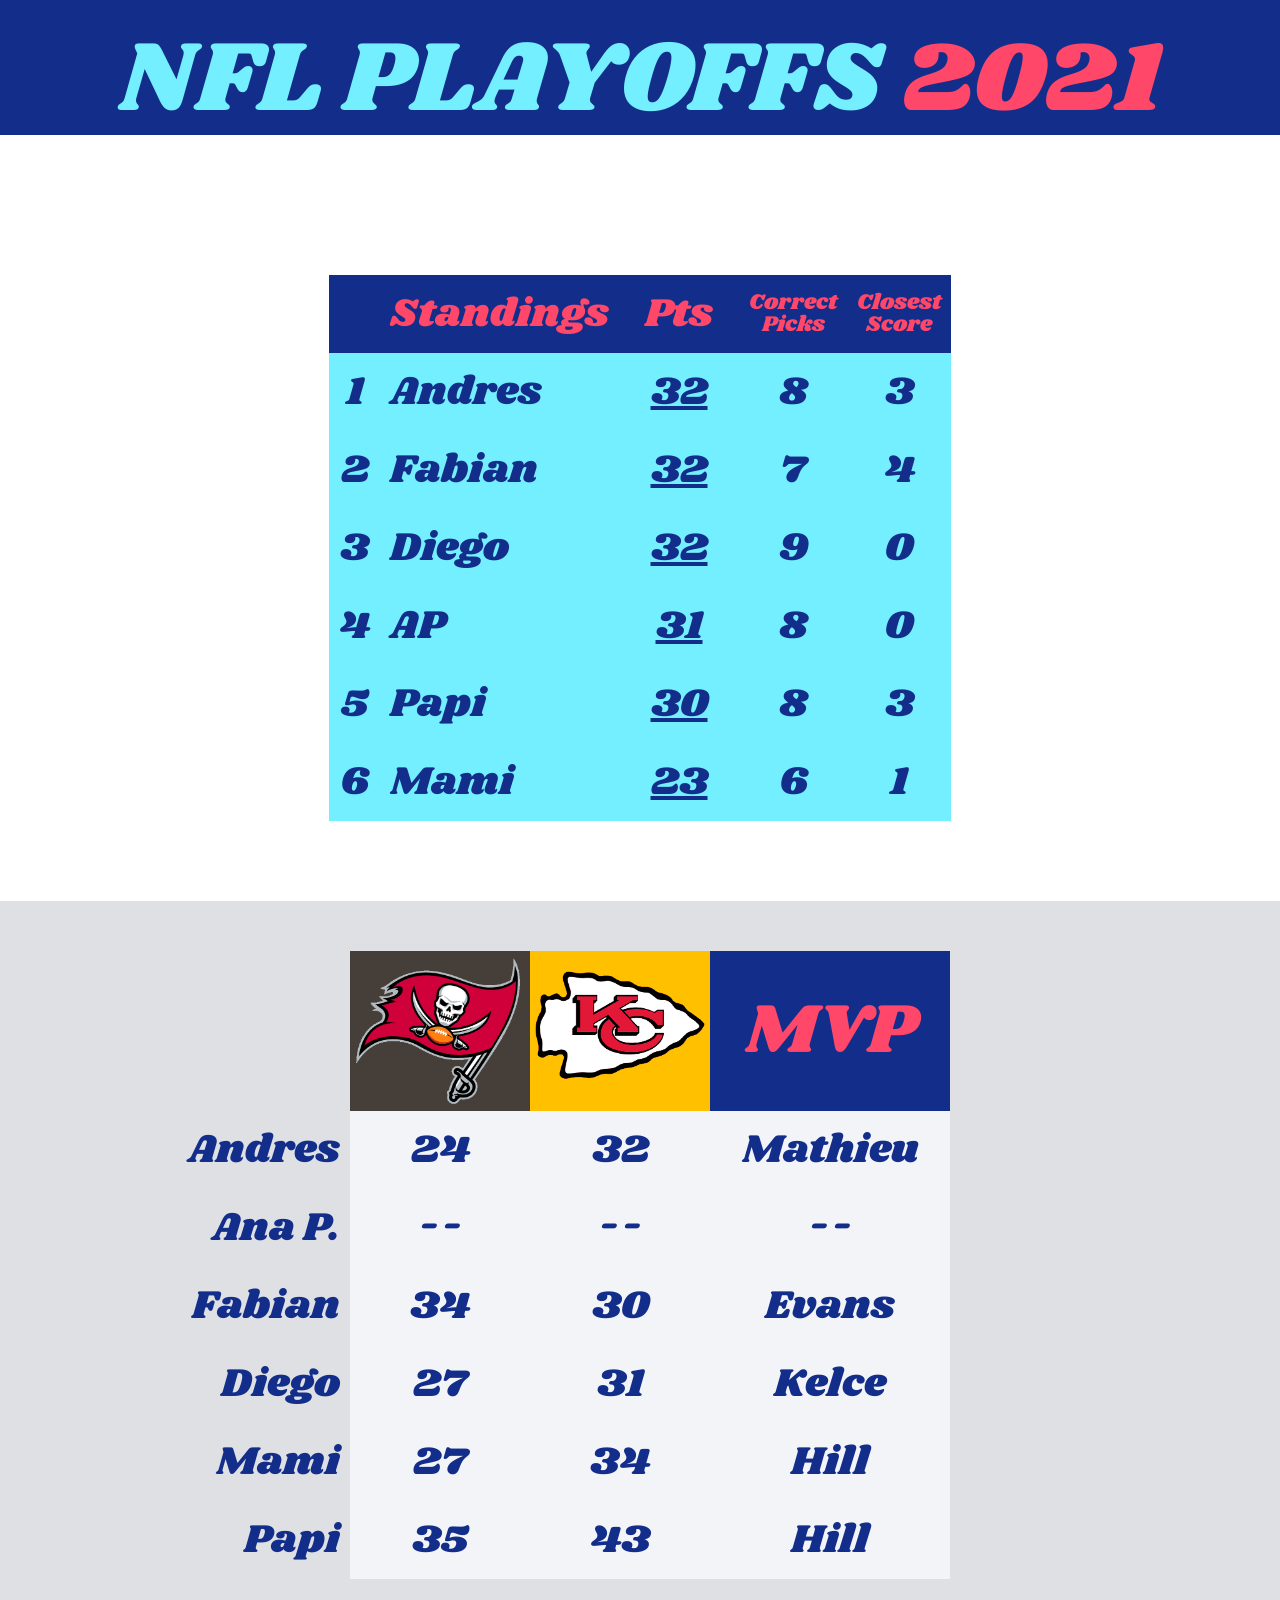
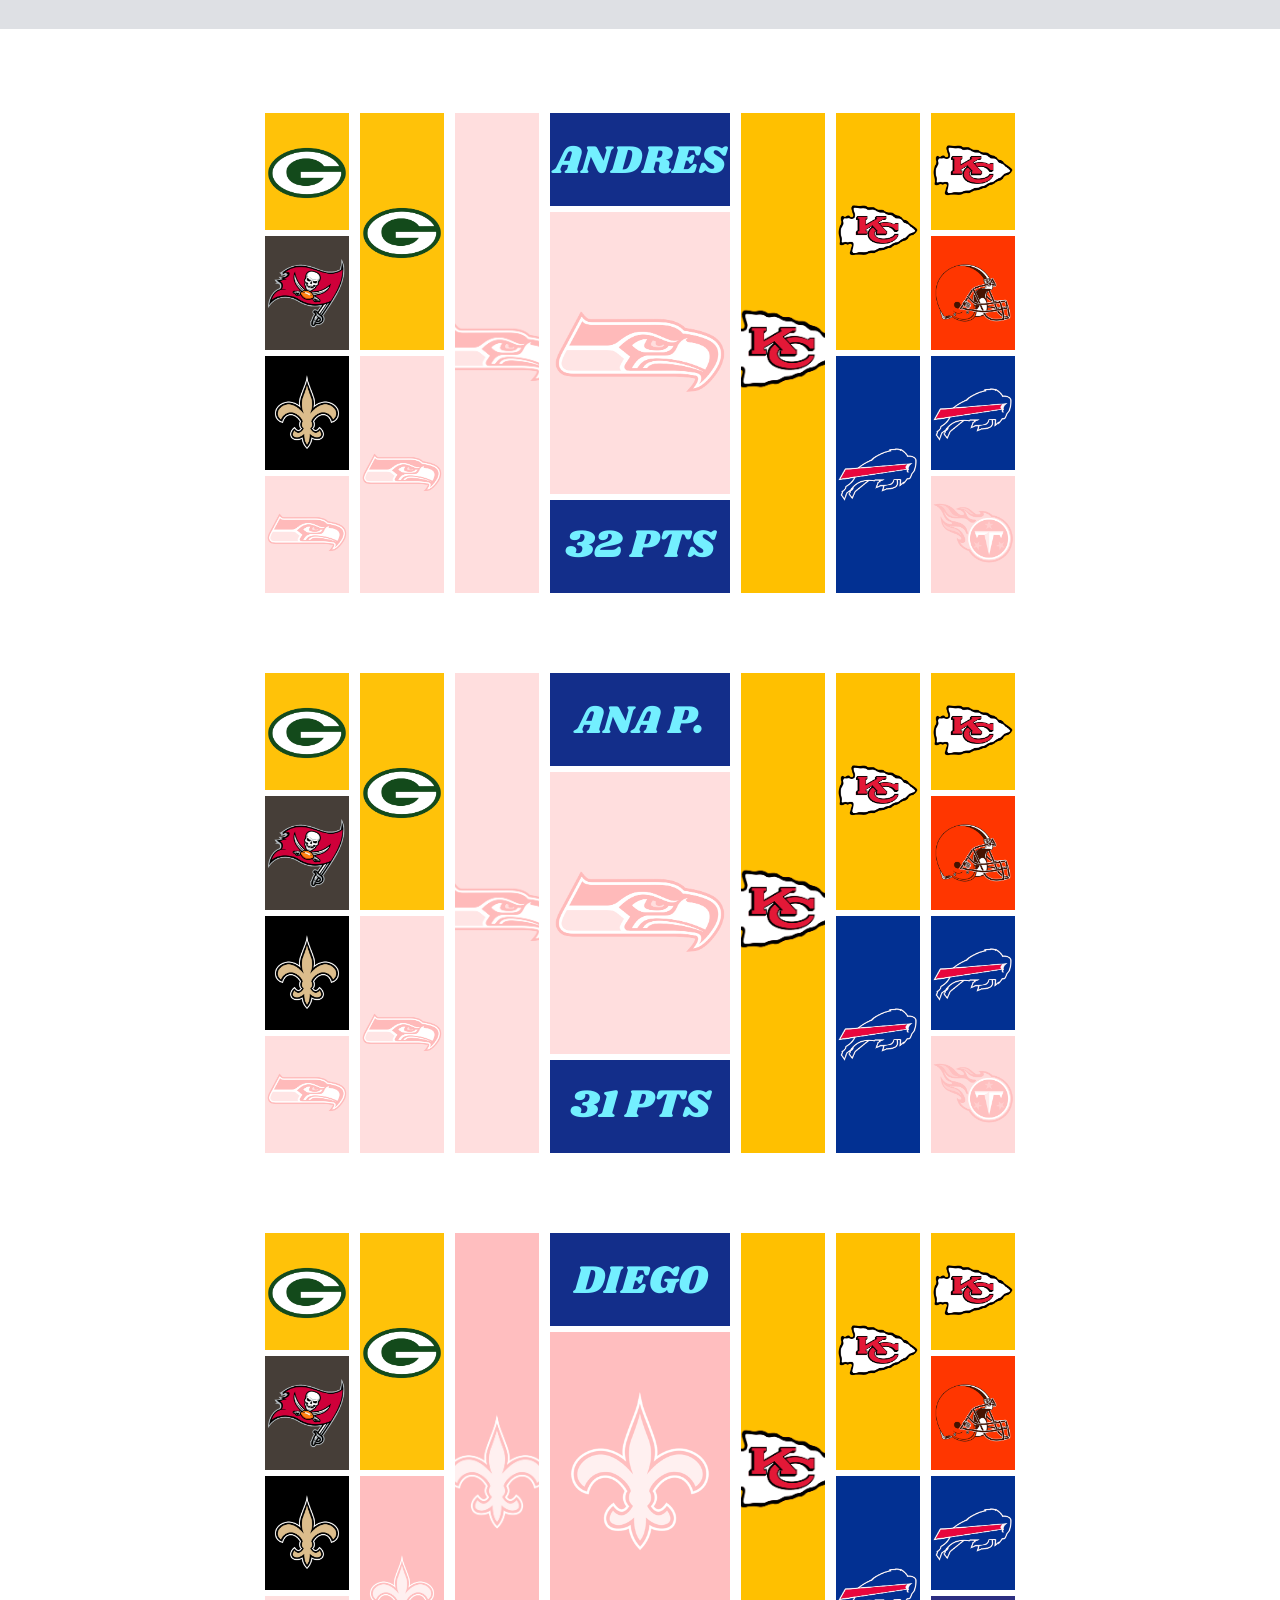
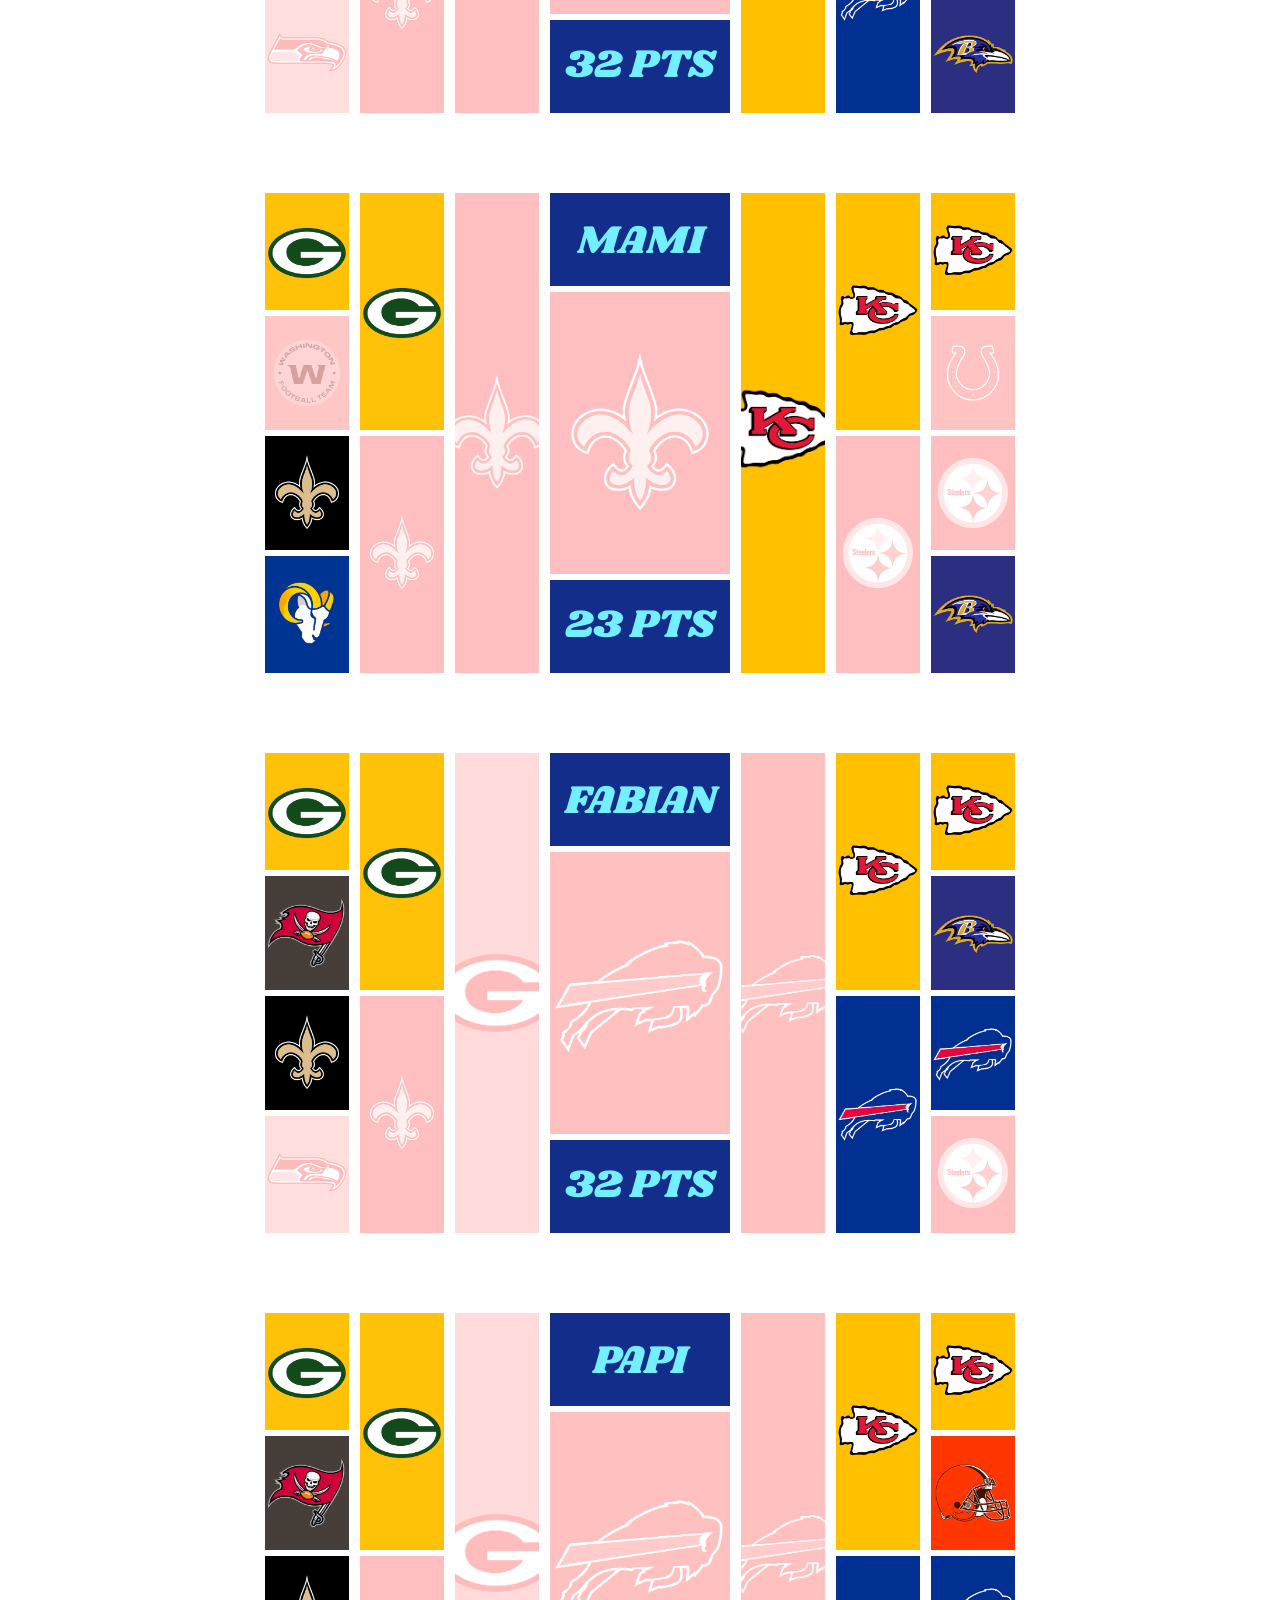
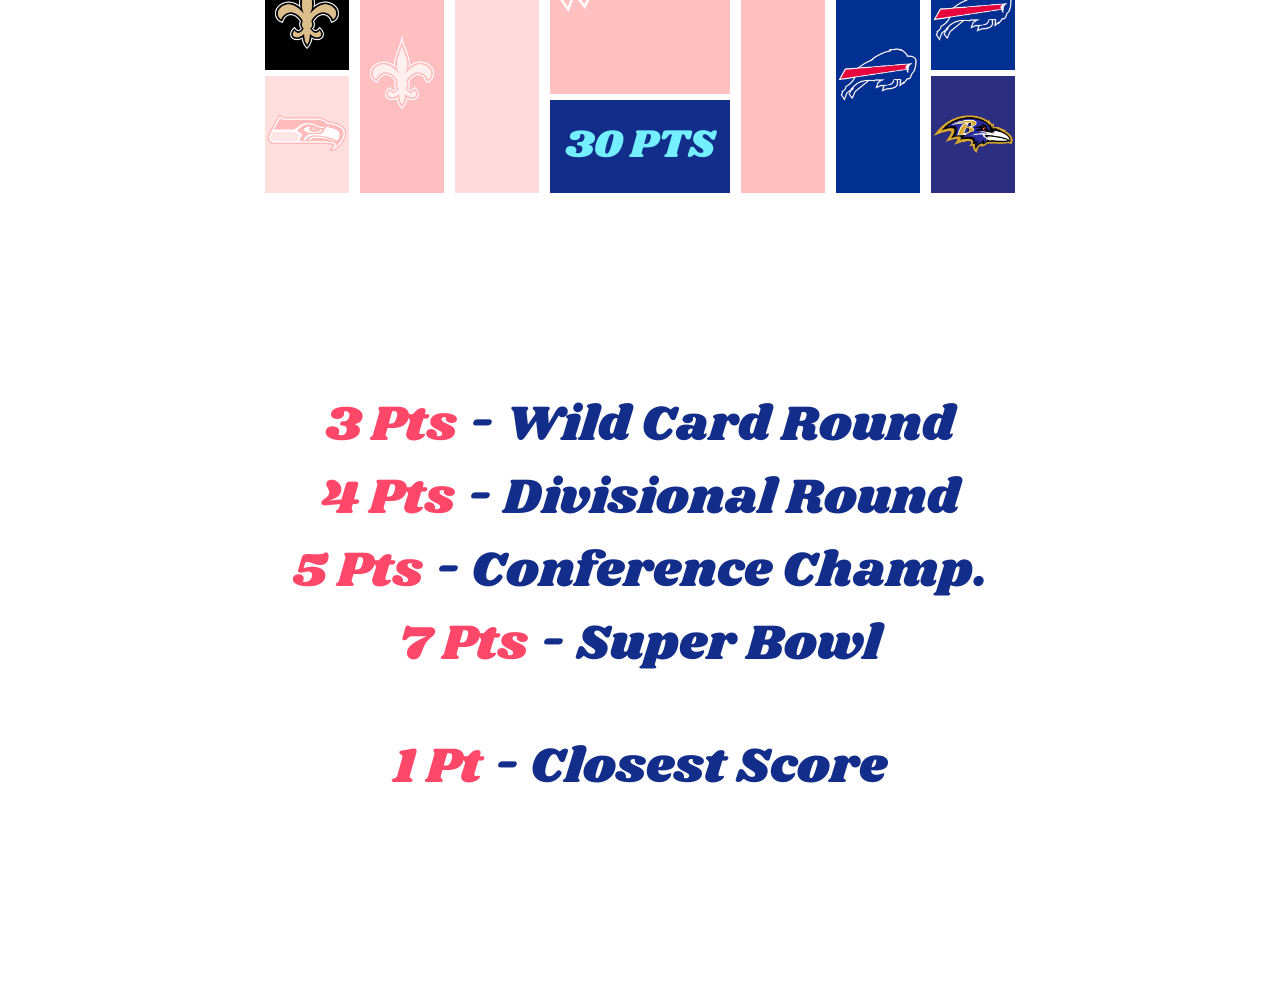
<file: index.html>
<!doctype html>

<html>
<head>
  <meta charset="utf-8">
  <title>Predictions</title>

  <link rel="stylesheet" href="css/style.css">
  <script src="js/jquery-3.5.1.min.js"></script>
  <script src="js/script.js"></script>
  <!-- <script src="js/make_picks.js"></script> -->

	<link rel="icon" href="icon.png">
  <link rel="apple-touch-icon-precomposed" href="custom_icon.png"/> 
  <link rel="apple-touch-icon" href="custom_icon.png"/> 
<!--   <meta name="apple-mobile-web-app-capable" content="yes" /> -->
  
  <!-- fonts -->
  <link rel="preconnect" href="https://fonts.gstatic.com">
  <link href="https://fonts.googleapis.com/css2?family=Shrikhand&display=swap" rel="stylesheet">
</head>


<!-- <body onload="initPicks(); init(); "> -->
<body onload="init(); ">
	<div class="bar">
</div>

<div class="bar2 sticky">
	<span class="headin">NFL PLAYOFFS </span>
	<span class="headin h2">2021</span>
	
	<div class="bar3">
	</div>
</div>



<div style="height: 110px;"></div>


<!-- STANDINGS -->
<div class="ptable">
  	<table>
		<tr class="col">
			<th></th>
			<th class="name standings">Standings </th>
			<th>Pts</th>
			<th class="tiny">Correct<br>Picks</th>
			<th class="tiny">Closest<br>Score</th>
        </tr>
            
		<tr class="wpos st0">
			<td>1</td>
			<td class="name">Andres</td>
			<td class="p">0</td>
			<td class="w">0</td>
			<td class="l">0</td>
		</tr>
		<tr class="wpos st1">
			<td>2</td>
			<td class="name">Ana Paula</td>
			<td class="p">0</td>
			<td class="w">0</td>
			<td class="l">0</td>
        </tr>
        <tr class="wpos st2">
			<td>3</td>
			<td class="name">Fabian</td>
			<td class="p">0</td>
			<td class="w">0</td>
			<td class="l">0</td>
		</tr>
		<tr class="wpos st3">
			<td>4</td>
			<td class="name">Diego</td>
			<td class="p">0</td>
			<td class="w">0</td>
			<td class="l">0</td>
        </tr>
        <tr class="wpos st4">
			<td>5</td>
			<td class="name">Mami</td>
			<td class="p">0</td>
			<td class="w">0</td>
			<td class="l">0</td>
		</tr>
		<tr class="wpos st5">
			<td>6</td>
			<td class="name">Papi</td>
			<td class="p">0</td>
			<td class="w">0</td>
			<td class="l">0</td>
        </tr>
	</table>
</div>


<!-- game score -->
<div id="gameScore">
	<div class="ptable">
		<table>
		  <tr class="col realGame">
			  <th id="scoresScores"></th>
			  <th id="home"></th>
			  <th id="away"></th>
			  <th id="mvp">MVP</th>
			  <th id="scoresScores2"></th>
			</tr>
			  
		  <tr class="wpos per0">
			  <td class="nameScores">Andres</td>
			  <td class="home">0</td>
			  <td class="away">0</td>
			  <th class="mvp"></th>
			</tr>
		  <tr class="wpos per1">
			  <td class="nameScores">Ana P.</td>
			  <td class="home">0</td>
			  <td class="away">0</td>
			  <th class="mvp"></th>
			</tr>
		  <tr class="wpos per2">
			  <td class="nameScores">Fabian</td>
			  <td class="home">0</td>
			  <td class="away">0</td>
			  <th class="mvp"></th>
			</tr>
		  <tr class="wpos per3">
			  <td class="nameScores">Diego</td>
			  <td class="home">0</td>
			  <td class="away">0</td>
			  <th class="mvp"></th>
			</tr>
		  <tr class="wpos per4">
			  <td class="nameScores">Mami</td>
			  <td class="home">0</td>
			  <td class="away">0</td>
			  <th class="mvp"></th>
			</tr>
		  <tr class="wpos per5">
			  <td class="nameScores">Papi</td>
			  <td class="home">0</td>
			  <td class="away">0</td>
			  <th class="mvp"></th>
			</tr>
	  </table>
	</div>

</div>



<!-- <div style="height: 50px;"></div> -->

<!-- MAKE PICKS -->
<!-- <div class="predBlock makePredBlock">
	<div class="roundBlock wcBlock nfc">
		<div class="wcGameBlock teamBlock g0">
			<div onclick="pick(0, 0)" class="gameTeam t0"></div>
			<div onclick="pick(0, 1)" class="gameTeam t1"></div>
		</div>
		<div class="wcGameBlock teamBlock g1">
			<div onclick="pick(1, 0)" class="gameTeam t0"></div>
			<div onclick="pick(1, 1)" class="gameTeam t1"></div>
		</div>
		<div class="wcGameBlock teamBlock g2">
			<div onclick="pick(2, 0)" class="gameTeam t0"></div>
			<div onclick="pick(2, 1)" class="gameTeam t1"></div>
		</div>
	</div>

	<div class="roundBlock divBlock nfc">		
		<div class="divGameBlock teamBlock g6">
			<div onclick="pick(6, 0)" class="gameTeam t0"></div>
			<div onclick="pick(6, 1)" class="gameTeam t1"></div>
		</div>
		<div class="divGameBlock teamBlock g7">
			<div onclick="pick(7, 0)" class="gameTeam t0"></div>
			<div onclick="pick(7, 1)" class="gameTeam t1"></div>
		</div>
	</div>

	<div class="roundBlock confBlock nfc g10">
		<div class="confGameBlock teamBlock">
			<div onclick="pick(10, 0)" class="gameTeam t0"></div>
			<div onclick="pick(10, 1)" class="gameTeam t1"></div>
		</div>	
	</div>

	<div class="roundBlock sbBlock nfc g12">
		<div onclick="pick(12, 0)" class="teamBlock sbTeam t0"></div>
	</div>

	<div class="roundBlock champBlock">
		<div class="teamBlock nameBlock">
			<p>MAKE</p>
		</div>
		<div class="teamBlock champTeam"></div>
		<div class="teamBlock ptsBlock">
			<p class="ptsP">PICKS</p>
		</div>
	</div>

	<div class="roundBlock sbBlock afc g12">
		<div onclick="pick(12, 1)" class="teamBlock sbTeam t1"></div>
	</div>

	<div class="roundBlock confBlock afc g11">	
		<div class="confGameBlock teamBlock">
			<div onclick="pick(11, 0)" class="gameTeam t0"></div>
			<div onclick="pick(11, 1)" class="gameTeam t1"></div>
		</div>	
	</div>

	<div class="roundBlock divBlock afc g8">
		<div class="divGameBlock teamBlock">
			<div onclick="pick(8, 0)" class="gameTeam t0"></div>
			<div onclick="pick(8, 1)" class="gameTeam t1"></div>
		</div>
		<div class="divGameBlock teamBlock g9">
			<div onclick="pick(9, 0)" class="gameTeam t0"></div>
			<div onclick="pick(9, 1)" class="gameTeam t1"></div>
		</div>
	</div>

	<div class="roundBlock wcBlock afc">
		<div class="wcGameBlock teamBlock g3">
			<div onclick="pick(3, 0)" class="gameTeam t0"></div>
			<div onclick="pick(3, 1)" class="gameTeam t1"></div>
		</div>
		<div class="wcGameBlock teamBlock g4">
			<div onclick="pick(4, 0)" class="gameTeam t0"></div>
			<div onclick="pick(4, 1)" class="gameTeam t1"></div>
		</div>
		<div class="wcGameBlock teamBlock g5">
			<div onclick="pick(5, 0)" class="gameTeam t0"></div>
			<div onclick="pick(5, 1)" class="gameTeam t1"></div>
		</div>
	</div>
	
	<div class="submit">
		<input value="TOMA  UN  SCREENSHOT  Y  MANDAMELO"></input>
	</div>
</div> -->



<div class="predBlock AndresPredBlock">
	<div class="roundBlock divBlock nfc">
		<div class="teamBlock divTeam tGB"></div>
		<div class="teamBlock divTeam t0"></div>
		<div class="teamBlock divTeam t1"></div>
		<div class="teamBlock divTeam t2"></div>
	</div>
	<div class="roundBlock confBlock nfc">
		<div class="teamBlock confTeam t0"></div>
		<div class="teamBlock confTeam t1"></div>
	</div>
	<div class="roundBlock sbBlock nfc">
		<div class="teamBlock sbTeam t0"></div>
	</div>

	<div class="roundBlock champBlock">
		<div class="teamBlock nameBlock">
			<p>ANDRES</p>
		</div>
		<div class="teamBlock champTeam"></div>
		<div class="teamBlock ptsBlock">
			<p class="ptsP">00 PTS</p>
		</div>
	</div>

	<div class="roundBlock sbBlock afc">
		<div class="teamBlock sbTeam t1"></div>
	</div>
	<div class="roundBlock confBlock afc">
		<div class="teamBlock confTeam t2"></div>
		<div class="teamBlock confTeam t3"></div>
	</div>
	<div class="roundBlock divBlock afc">
		<div class="teamBlock divTeam tKC"></div>
		<div class="teamBlock divTeam t3"></div>
		<div class="teamBlock divTeam t4"></div>
		<div class="teamBlock divTeam t5"></div>
	</div>
</div>


<div class="predBlock APPredBlock">
	<div class="roundBlock divBlock nfc">
		<div class="teamBlock divTeam tGB"></div>
		<div class="teamBlock divTeam t0"></div>
		<div class="teamBlock divTeam t1"></div>
		<div class="teamBlock divTeam t2"></div>
	</div>
	<div class="roundBlock confBlock nfc">
		<div class="teamBlock confTeam t0"></div>
		<div class="teamBlock confTeam t1"></div>
	</div>
	<div class="roundBlock sbBlock nfc">
		<div class="teamBlock sbTeam t0"></div>
	</div>

	<div class="roundBlock champBlock">
		<div class="teamBlock nameBlock">
			<p>ANA P.</p>
		</div>
		<div class="teamBlock champTeam"></div>
		<div class="teamBlock ptsBlock">
			<p class="ptsP">00 PTS</p>
		</div>
	</div>

	<div class="roundBlock sbBlock afc">
		<div class="teamBlock sbTeam t1"></div>
	</div>
	<div class="roundBlock confBlock afc">
		<div class="teamBlock confTeam t2"></div>
		<div class="teamBlock confTeam t3"></div>
	</div>
	<div class="roundBlock divBlock afc">
		<div class="teamBlock divTeam tKC"></div>
		<div class="teamBlock divTeam t3"></div>
		<div class="teamBlock divTeam t4"></div>
		<div class="teamBlock divTeam t5"></div>
	</div>
</div>




<div class="predBlock DiegoPredBlock">
	<div class="roundBlock divBlock nfc">
		<div class="teamBlock divTeam tGB"></div>
		<div class="teamBlock divTeam t0"></div>
		<div class="teamBlock divTeam t1"></div>
		<div class="teamBlock divTeam t2"></div>
	</div>
	<div class="roundBlock confBlock nfc">
		<div class="teamBlock confTeam t0"></div>
		<div class="teamBlock confTeam t1"></div>
	</div>
	<div class="roundBlock sbBlock nfc">
		<div class="teamBlock sbTeam t0"></div>
	</div>

	<div class="roundBlock champBlock">
		<div class="teamBlock nameBlock">
			<p>DIEGO</p>
		</div>
		<div class="teamBlock champTeam"></div>
		<div class="teamBlock ptsBlock">
			<p class="ptsP">00 PTS</p>
		</div>
	</div>

	<div class="roundBlock sbBlock afc">
		<div class="teamBlock sbTeam t1"></div>
	</div>
	<div class="roundBlock confBlock afc">
		<div class="teamBlock confTeam t2"></div>
		<div class="teamBlock confTeam t3"></div>
	</div>
	<div class="roundBlock divBlock afc">
		<div class="teamBlock divTeam tKC"></div>
		<div class="teamBlock divTeam t3"></div>
		<div class="teamBlock divTeam t4"></div>
		<div class="teamBlock divTeam t5"></div>
	</div>
</div>


<div class="predBlock MamiPredBlock">
	<div class="roundBlock divBlock nfc">
		<div class="teamBlock divTeam tGB"></div>
		<div class="teamBlock divTeam t0"></div>
		<div class="teamBlock divTeam t1"></div>
		<div class="teamBlock divTeam t2"></div>
	</div>
	<div class="roundBlock confBlock nfc">
		<div class="teamBlock confTeam t0"></div>
		<div class="teamBlock confTeam t1"></div>
	</div>
	<div class="roundBlock sbBlock nfc">
		<div class="teamBlock sbTeam t0"></div>
	</div>

	<div class="roundBlock champBlock">
		<div class="teamBlock nameBlock">
			<p>MAMI</p>
		</div>
		<div class="teamBlock champTeam"></div>
		<div class="teamBlock ptsBlock">
			<p class="ptsP">00 PTS</p>
		</div>
	</div>

	<div class="roundBlock sbBlock afc">
		<div class="teamBlock sbTeam t1"></div>
	</div>
	<div class="roundBlock confBlock afc">
		<div class="teamBlock confTeam t2"></div>
		<div class="teamBlock confTeam t3"></div>
	</div>
	<div class="roundBlock divBlock afc">
		<div class="teamBlock divTeam tKC"></div>
		<div class="teamBlock divTeam t3"></div>
		<div class="teamBlock divTeam t4"></div>
		<div class="teamBlock divTeam t5"></div>
	</div>
</div>


<div class="predBlock FabianPredBlock">
	<div class="roundBlock divBlock nfc">
		<div class="teamBlock divTeam tGB"></div>
		<div class="teamBlock divTeam t0"></div>
		<div class="teamBlock divTeam t1"></div>
		<div class="teamBlock divTeam t2"></div>
	</div>
	<div class="roundBlock confBlock nfc">
		<div class="teamBlock confTeam t0"></div>
		<div class="teamBlock confTeam t1"></div>
	</div>
	<div class="roundBlock sbBlock nfc">
		<div class="teamBlock sbTeam t0"></div>
	</div>

	<div class="roundBlock champBlock">
		<div class="teamBlock nameBlock">
			<p>FABIAN</p>
		</div>
		<div class="teamBlock champTeam"></div>
		<div class="teamBlock ptsBlock">
			<p class="ptsP">00 PTS</p>
		</div>
	</div>

	<div class="roundBlock sbBlock afc">
		<div class="teamBlock sbTeam t1"></div>
	</div>
	<div class="roundBlock confBlock afc">
		<div class="teamBlock confTeam t2"></div>
		<div class="teamBlock confTeam t3"></div>
	</div>
	<div class="roundBlock divBlock afc">
		<div class="teamBlock divTeam tKC"></div>
		<div class="teamBlock divTeam t3"></div>
		<div class="teamBlock divTeam t4"></div>
		<div class="teamBlock divTeam t5"></div>
	</div>
</div>


<div class="predBlock PapiPredBlock">
	<div class="roundBlock divBlock nfc">
		<div class="teamBlock divTeam tGB"></div>
		<div class="teamBlock divTeam t0"></div>
		<div class="teamBlock divTeam t1"></div>
		<div class="teamBlock divTeam t2"></div>
	</div>
	<div class="roundBlock confBlock nfc">
		<div class="teamBlock confTeam t0"></div>
		<div class="teamBlock confTeam t1"></div>
	</div>
	<div class="roundBlock sbBlock nfc">
		<div class="teamBlock sbTeam t0"></div>
	</div>

	<div class="roundBlock champBlock">
		<div class="teamBlock nameBlock">
			<p>PAPI</p>
		</div>
		<div class="teamBlock champTeam"></div>
		<div class="teamBlock ptsBlock">
			<p class="ptsP">00 PTS</p>
		</div>
	</div>

	<div class="roundBlock sbBlock afc">
		<div class="teamBlock sbTeam t1"></div>
	</div>
	<div class="roundBlock confBlock afc">
		<div class="teamBlock confTeam t2"></div>
		<div class="teamBlock confTeam t3"></div>
	</div>
	<div class="roundBlock divBlock afc">
		<div class="teamBlock divTeam tKC"></div>
		<div class="teamBlock divTeam t3"></div>
		<div class="teamBlock divTeam t4"></div>
		<div class="teamBlock divTeam t5"></div>
	</div>
</div>

<div style="margin-top: 200px;">
	<div class="info">
		<span class="ptsWc num">00 </span>
		<span> - Wild Card Round</span>
	</div>
	<div class="info">
		<span class="ptsDiv num">00 </span>
		<span> - Divisional Round</span>
	</div>
	<div class="info">
		<span class="ptsConf num">00 </span>
		<span> - Conference Champ.</span>
	</div>
	<div class="info">
		<span class="ptsSB num">00 </span>
		<span> - Super Bowl</span>
	</div>
	<div class="info" style="margin-top: 50px;">
		<span class="ptsScore num">00 </span>
		<span> - Closest Score</span>
	</div>
</div>


<div id="bot" style="height: 200px;"></div>


</body>

</html>
</file>
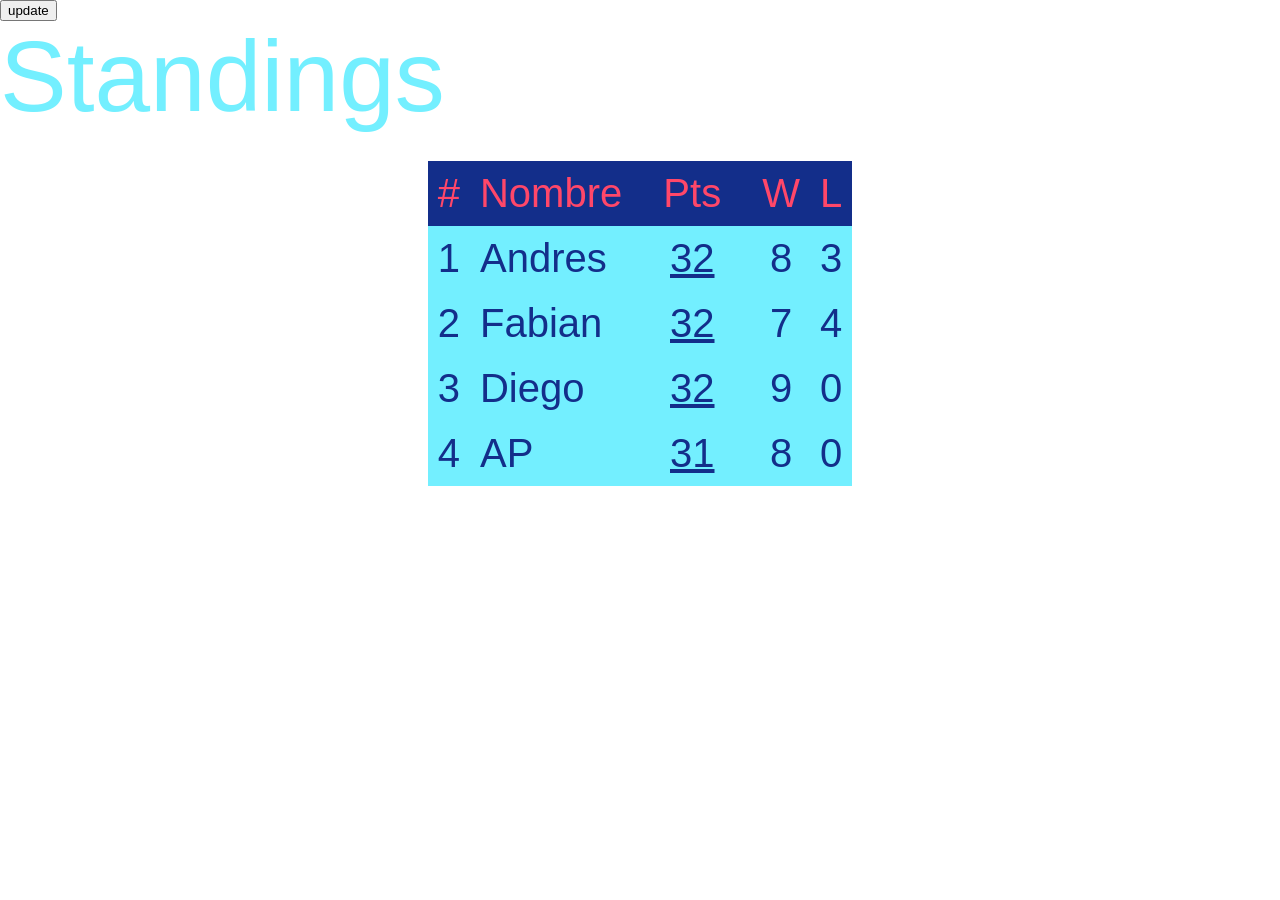
<file: index-old.html>
<!doctype html>

<html>
<head>
  <meta charset="utf-8">
  <title>title</title>
  <meta name="description" content=''>

  <link rel="stylesheet" href="css/style.css">
  <script src="js/jquery-3.5.1.min.js"></script>
  <script src="js/script.js"></script>

	<link rel="icon" href="icon.png">
  <link rel="apple-touch-icon-precomposed" href="custom_icon.png"/> 
  <link rel="apple-touch-icon" href="custom_icon.png"/> 
  <meta name="apple-mobile-web-app-capable" content="yes" />
  
  <!-- fonts -->
  <link rel="preconnect" href="https://fonts.gstatic.com">
  <link href="https://fonts.googleapis.com/css2?family=Modak&display=swap" rel="stylesheet">
</head>


<body onload="init()">
<div>
  <button onclick="update()">update</button>
</div>

<div class="ptable">
  <h1 class="headin">Standings</h1>
					<table>
						<tr class="col">
							<th>#</th>
							<th>Nombre</th>
							<th>Pts</th>
							<th>W</th>
							<th>L</th>
            </tr>
            
						<tr class="wpos st0">
							<td>1</td>
							<td class="name">Andres</td>
							<td class="p">0</td>
							<td class="w">0</td>
							<td class="l">0</td>
						</tr>
						<tr class="wpos st1">
							<td>2</td>
							<td class="name">Fabian</td>
							<td class="p">0</td>
							<td class="w">0</td>
							<td class="l">0</td>
            </tr>
            <tr class="wpos st2">
							<td>3</td>
							<td class="name">Diego</td>
							<td class="p">0</td>
							<td class="w">0</td>
							<td class="l">0</td>
						</tr>
						<tr class="wpos st3">
							<td>4</td>
							<td class="name">Papi</td>
							<td class="p">0</td>
							<td class="w">0</td>
							<td class="l">0</td>
            </tr>
					</table>
</div>


</body>

</html>
</file>
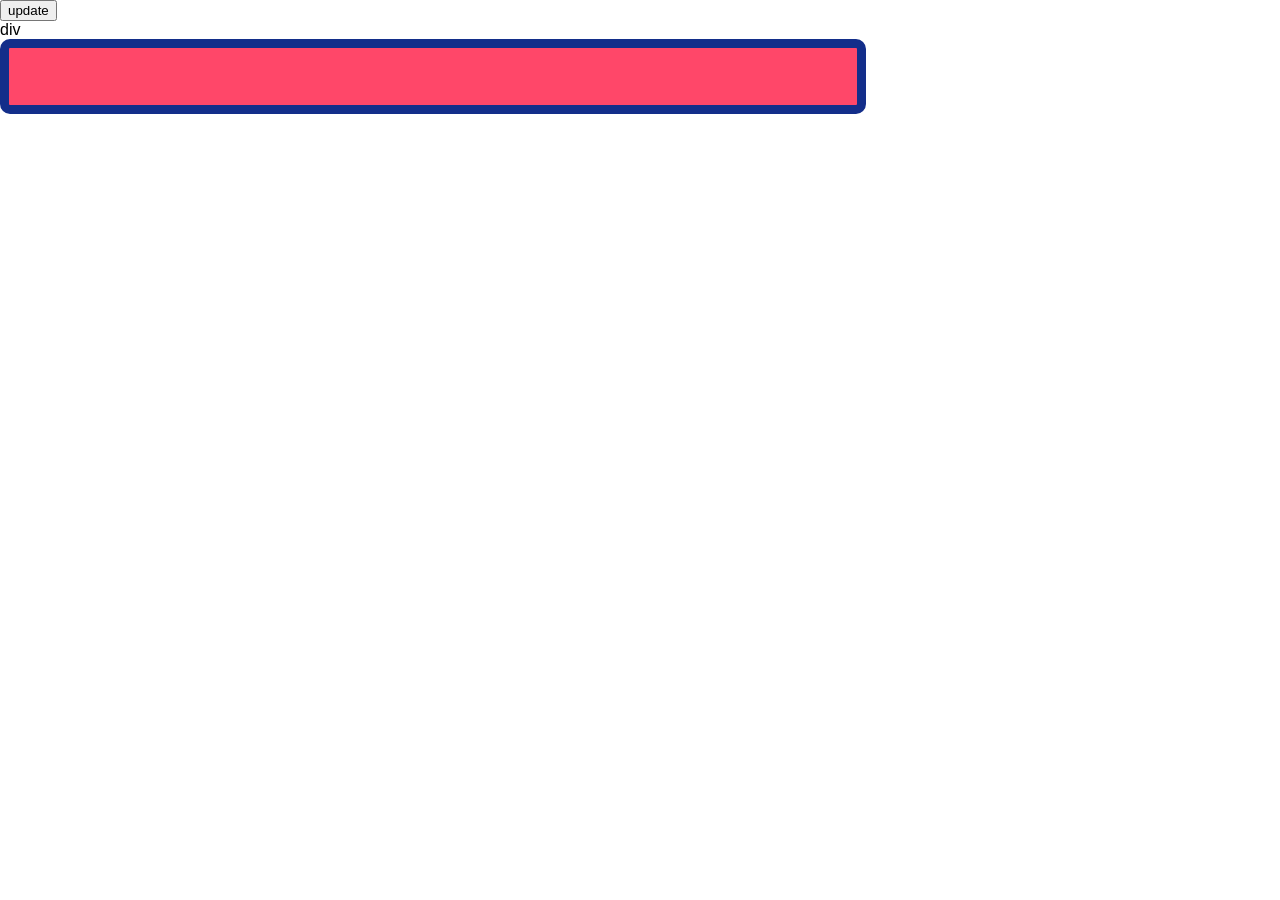
<file: index-old2.html>
<!doctype html>

<html>
<head>
  <meta charset="utf-8">
  <title>title</title>
  <meta name="description" content=''>

  <link rel="stylesheet" href="css/style.css">
  <script src="js/jquery-3.5.1.min.js"></script>
  <script src="js/script.js"></script>

	<link rel="icon" href="icon.png">
  <link rel="apple-touch-icon-precomposed" href="custom_icon.png"/> 
  <link rel="apple-touch-icon" href="custom_icon.png"/> 
  <meta name="apple-mobile-web-app-capable" content="yes" />
  
  <!-- fonts -->
  <link rel="preconnect" href="https://fonts.gstatic.com">
  <link href="https://fonts.googleapis.com/css2?family=Modak&display=swap" rel="stylesheet">
</head>


<body onload="init()">
<div>
  <button onclick="update()">update</button>
</div>

<div class="pred-holder">

	<div id="" class="round-block">
	</div>
	<div id="" class="round-block">
	</div>
</div>
div
<div class="wrapper">
	<div class="one grid"></div>
	<div class="two grid"></div>
	<div class="three grid"></div>
	<div class="four grid"></div>
	<div class="five grid"></div>
	<div class="six grid"></div>

	<div class="eight-sb grid"></div>

	<div class="nine grid"></div>
	<div class="ten grid"></div>
	<div class="eleven grid"></div>
	<div class="twelve grid"></div>
	<div class="thirteen grid"></div>
	<div class="fourteen grid"></div>

  </div>



<div>
  <input type="text" name="" id="">
</div>


</body>

</html>
</file>
<file: css/style.css>
:root {
    --blue-color: rgb(19, 46, 138);
    --teal-color: rgb(115, 239, 255);
	--red-color: rgb(255, 71, 105);
	--gray-color: rgb(222, 224, 228);
	
	--full-height: 480px;
	--half-height: 240px;
	--fourth-height: 120px;
	--sixty-height: 288px;
	--twenty-height: 96px;

	--col-width: 84px;
	--double-col-width: 180px;


	--full-height2: 450px;
	--half-height2: 225px;
	--fourth-height2: 112.5px;
	--sixty-height2: 270px;
	--twenty-height2: 90px;

	--col-width2: 86px;
	--double-col-width2: 180px;
}

body,p,h1,h2,h3,h4,h5,h6 {font-family: 'Shrikhand', sans-serif; font-weight: 400;}
body, html {
    padding: 0;
    margin: 0;
    /* background-color: var(--blue-color); */
}



.bar {
	width: 100%;
	background-color: var(--blue-color);
	height: 160px;
	text-align: center;
	z-index: 2;
}

.bar3 {
	width: 100%;
	background-image: linear-gradient(0deg, rgba(255, 255, 255, 0) 0%, rgba(255, 255, 255, 1) 70%, rgba(255, 255, 255, 1) 100%);
	height: 90px;
	z-index: 1;
}
.sticky {
	width: 100%;
	background-color: var(--blue-color);

	position: sticky;
	top: 0;
	height: 110px;
	margin-top: -135px;
	text-align: center;
}
.headin{
	text-align: center;
	text-decoration: none;
    color: var(--teal-color);
	margin: 20px 0;
	display: inline;
	font-size: 100px;
	line-height: 110px;
	z-index: 3;
}
.h2 {
    color: var(--red-color);
}


.ptable table{
	margin: 30px auto;
    border-collapse: collapse;
	font-size: 40px;
	font-weight: 400;
}	
.ptable{
	margin: 0px 0% 20px 0%;
}
th, td {
    padding: 10px;
}
.col{
	background-color: var(--blue-color);
	color: var(--red-color);
}
.wpos{
	background-color: var(--teal-color);
	text-align: center;
}
.wpos td{
	color: var(--blue-color);
}
.wpos:hover{
	/* background-color: var(--teal-color); */
	cursor: default;
}
.wpos:hover td{
	color: var(--red-color);
}
.name {
    text-align: left;
	font-weight: 400;
}

.predBlock {
	margin: 80px auto;
	display: block;
	/* border:rgb(158, 0, 250) 5px solid; */
	text-align: center;
	height: var(--full-height);
	
}
.roundBlock {
	/* background-color: blue; */
	width: var(--col-width);
	height: 100%;
	display: inline-block;
	margin: 4px;
	padding: 0;
	vertical-align: top;
}
/* .divBlock {
	background-color: blue;
}
.confBlock {
	background-color: rgb(98, 135, 255);
}
.sbBlock {
	background-color: rgb(142, 191, 255);
} */
.champBlock {
	/* background-color: rgb(203, 238, 255); */
	width: var(--double-col-width);
}
.nfc {background-color: var(--teal-color);}
.afc {background-color: var(--red-color);}

.teamBlock {
	outline: white solid 3px;
	width: 100%;
	vertical-align: top;
	background-size: cover;
	background-position: center;
}
.divTeam {
	height: 25%;
	line-height: var(--fourth-height);
}
.confTeam {
	height: 50%;
	line-height: var(--half-height);
}
.sbTeam {
	height: 100%;
	line-height: var(--full-height);
}
.champTeam {
	height: 60%;
	line-height: var(--sixty-height);	
	background-color: var(--blue-color);
}
.nameBlock {
	height: 20%;
}
.ptsBlock {
	height: 20%;
}
.nameBlock, .ptsBlock {
	font-size: 30px;
	line-height: var(--twenty-height);
	vertical-align: middle;
	background-color: var(--blue-color);
	color: var(--teal-color);
}
.teamBlock p {
	margin: 0;
	font-size: 40px;
}
.champTeam p{
	font-size: 60px;
}
.tGB {
	background-image: url(GB.png);
}
.tKC {
	background-image: url(KC.png);
}

.submit {
	margin-top: 50px;
	margin-bottom: 50px;
}
input {
	background-color: var(--red-color);
	border-radius: 10px;
	color: var(--blue-color);
	font-family: 'Shrikhand', sans-serif; 
	font-weight: 400;
	font-size: 32px;
	border: var(--blue-color) solid 9px;
	padding: 10px 40px;
	width: 60%;
	text-align: center;

}


.gameTeam {
	height: 50%;
	/* outline: black 2px dashed; */
	width: 100%;
	background-position: center;
	background-size: cover;
}
.wcGameBlock {
	height: 33.3334%;
}
.divGameBlock {
	height: 50%;
}
.confGameBlock {
	height: 100%;
}


.confGameBlock, .wcGameBlock, .divGameBlock, .confGameBlock {
	padding-bottom: 1px;
}

.info {
	display: block;
	width: 90%;
	font-size: 50px;
	color: var(--blue-color);
	text-align: center;
	margin: auto;
}
.num {
	color: var(--red-color);
}

.info span {
	text-align: center;
	/* display: block; */
}

#scoresScores {
	width: 200px;
	background-color: var(--gray-color);
	color: var(--blue-color);
}
#scoresScores2 {
	width: 180px;
	background-color: var(--gray-color);
	color: var(--blue-color);
}
#home, #away, #mvp {
	width:160px;
	height: 140px;
	background-size: cover;
	background-position: center;
}
#home {
	background-color: RED;
}
#away {
	background-color: greenyellow;
}
#mvp {
	width:220px;
	font-size:70px;
}
.nameScores {
	background-color: var(--gray-color);
	text-align: right;
}
.home, .away, .mvp {
	background-color: rgba(242, 244, 248,1);
	color: var(--blue-color);
}
#gameScore {
	background-color: var(--gray-color);
	display: block;
	width: 100%;
	margin-top: 80px;
	margin-bottom: 80px;
	padding-top: 20px;
	padding-bottom: 20px;
}
.p {
	text-decoration: underline;
	width: 100px;
}
.tiny {
	font-size: 22px;
	line-height: 1em;
}
.standings {
	text-align: left;
}
th, tr {
	font-weight: 400;
}
/* FOR SMALL SCREENS */
@media (max-width:1030px){
	:root {
		--full-height: 480px;
		--half-height: 240px;
		--fourth-height: 120px;
		--sixty-height: 288px;
		--twenty-height: 96px;
	
		--col-width: 120px;
		--double-col-width: 180px;
	}
	
	.headin{
		font-size: 85px;
	}

	.ptable table{
		font-size: 60px;
		font-weight: 400;
	}	
	
	.predBlock {height: var(--full-height);}

	.predBlock {margin: 100px auto;}

	.roundBlock {
		width: var(--col-width);
	}
	.champBlock {
		/* background-color: rgb(203, 238, 255); */
		width: var(--double-col-width);
	}
	.nameBlock p, .ptsBlock p{
		font-size: 38px;
	}

	input {
		width: 80%;
		text-align: center;	
	}
	#bot {
		margin-bottom: 300px;
	}

	#scoresScores2 {
		width: 20px;
		background-color: var(--gray-color);
		color: var(--blue-color);
	}
	.mvp {
		font-size: 40px;
	}
	/* HORIZONTAL SMALL SCREEN */
    @media (orientation: landscape) {
        .bar, .bar2 {
          display: none;
        }
      }
}
</file>
